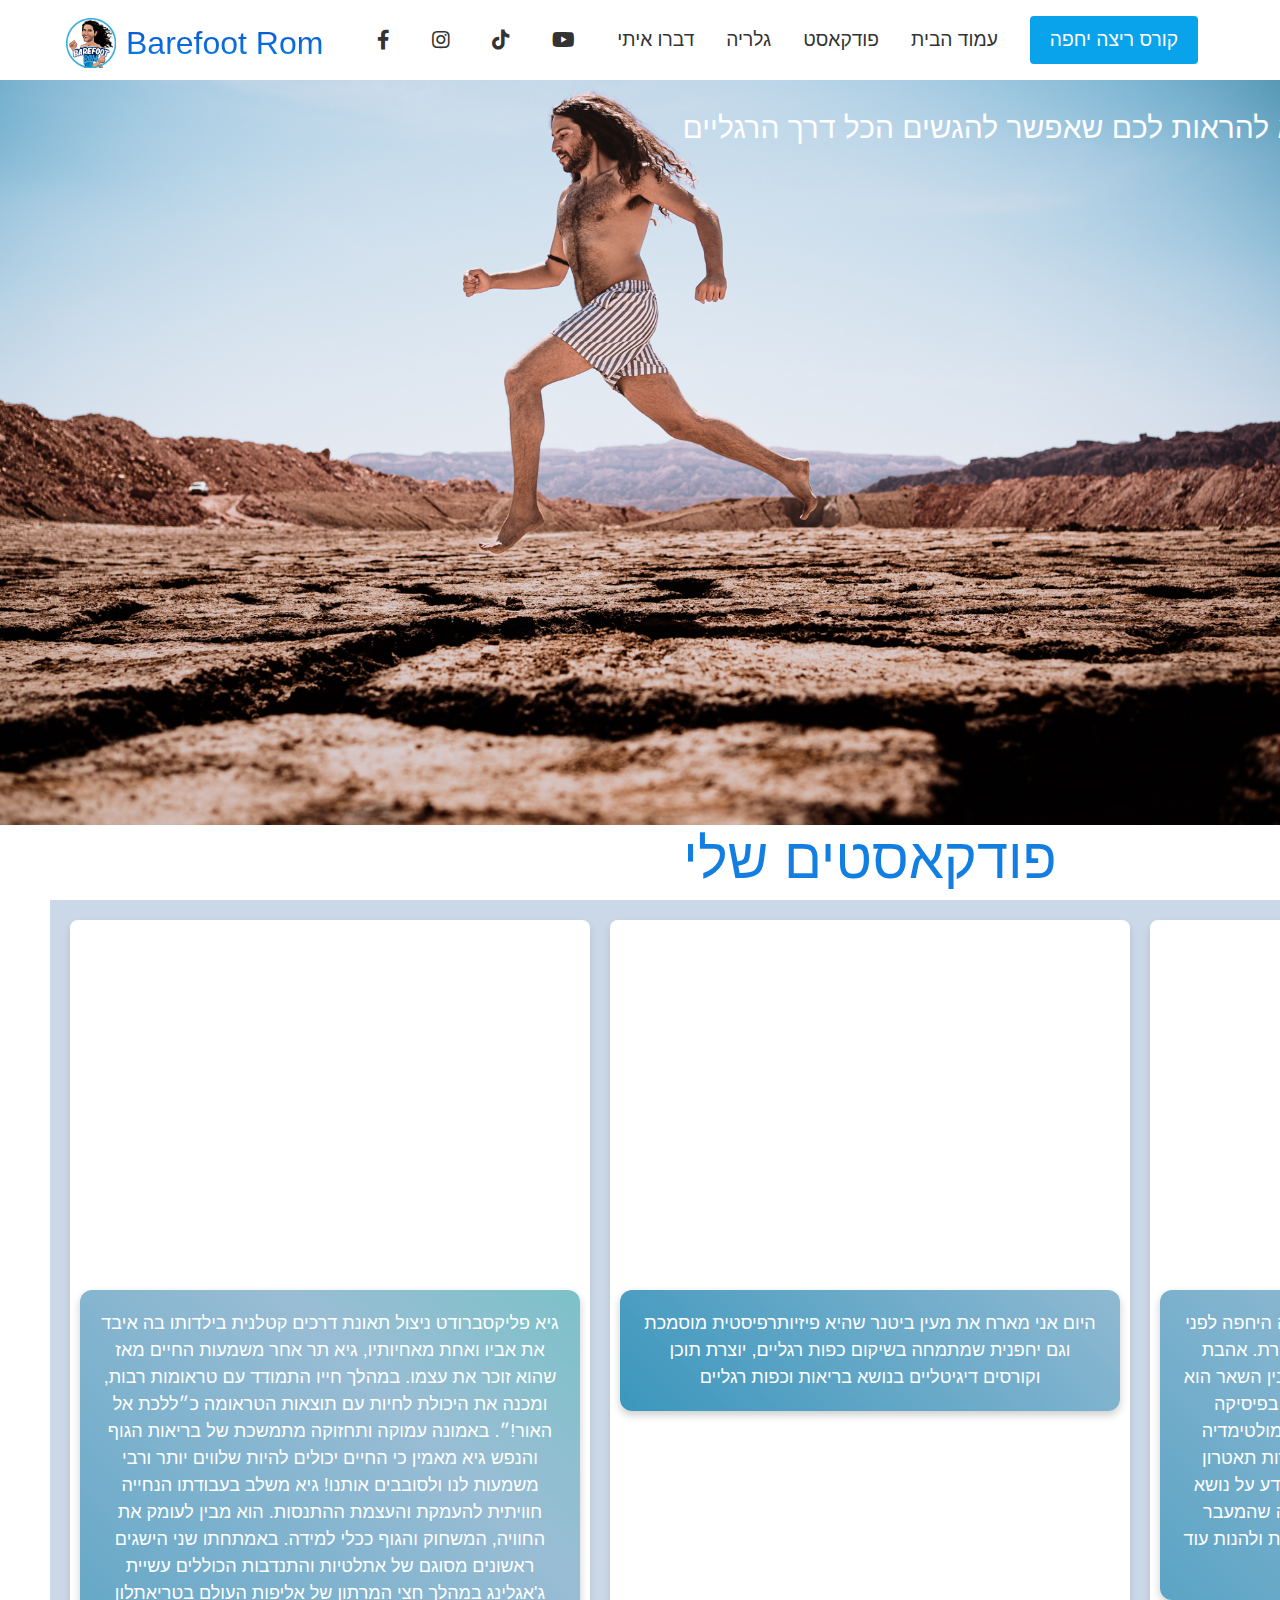
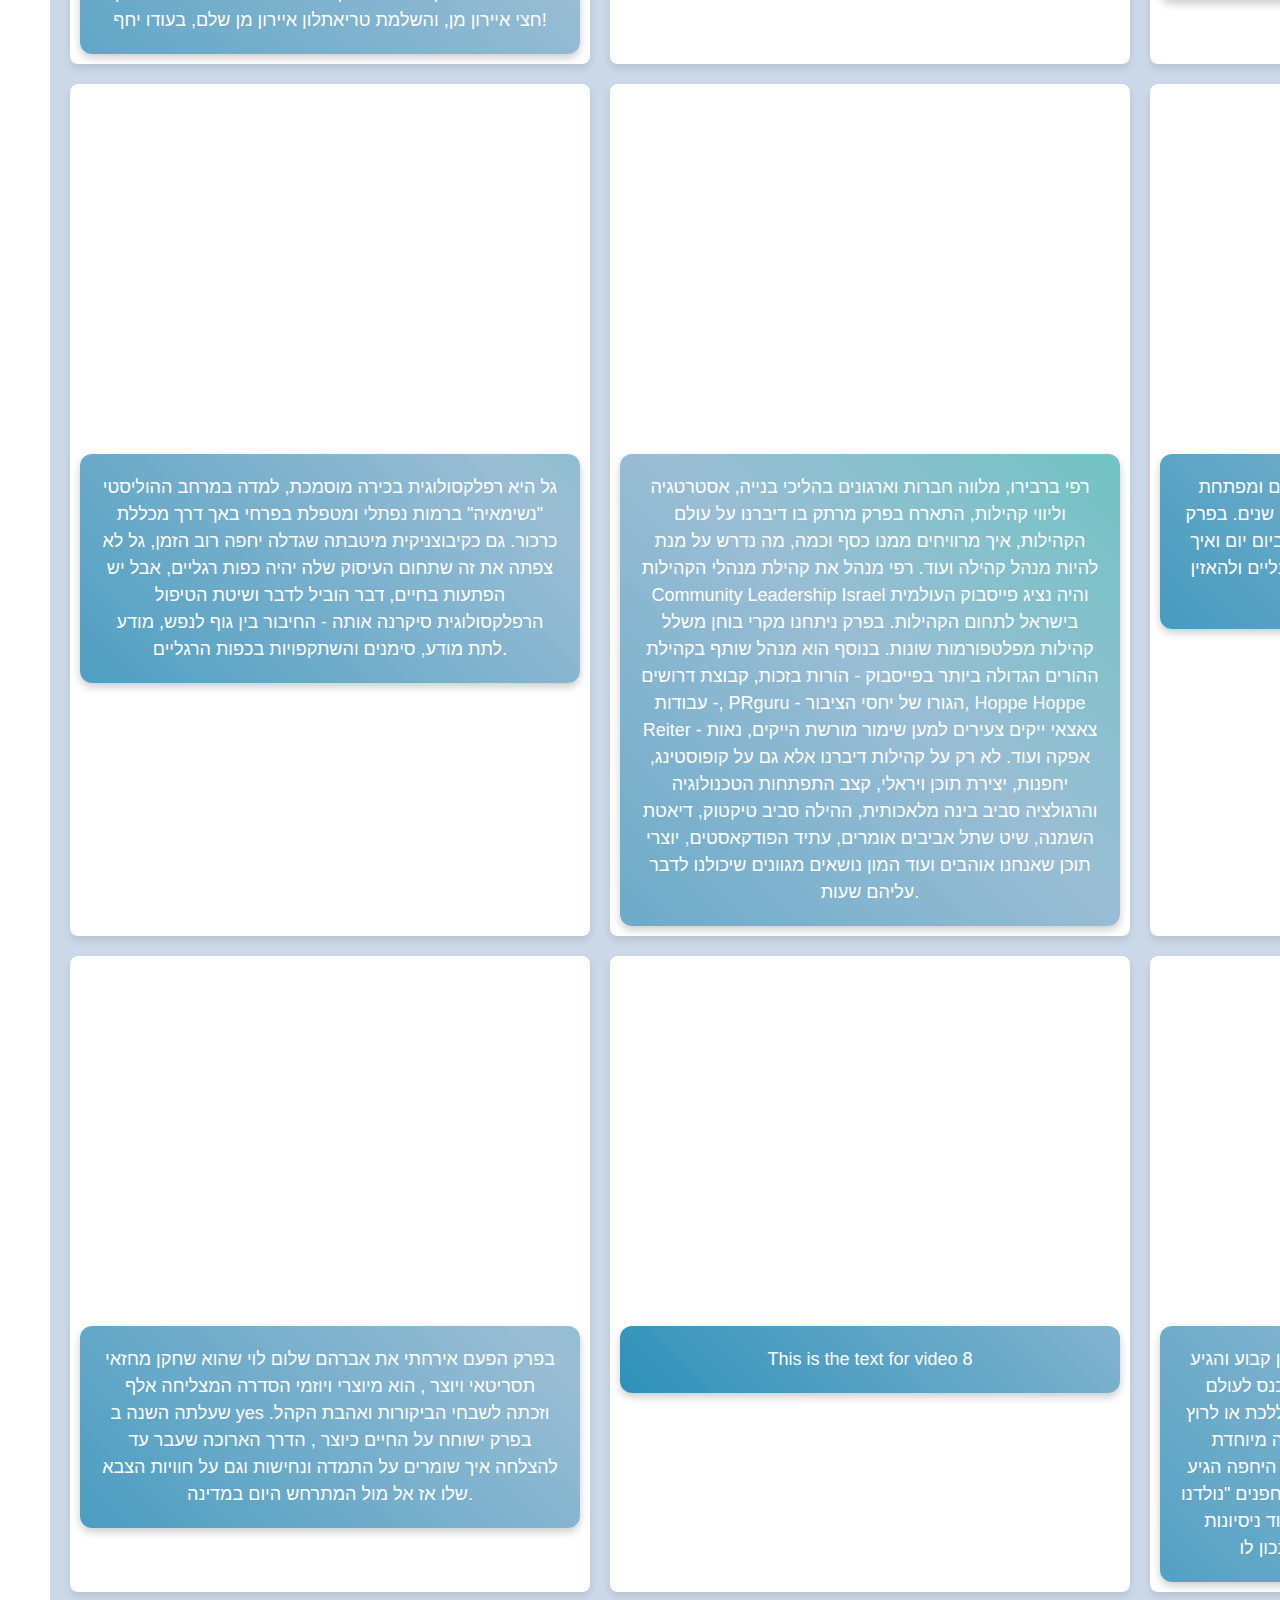
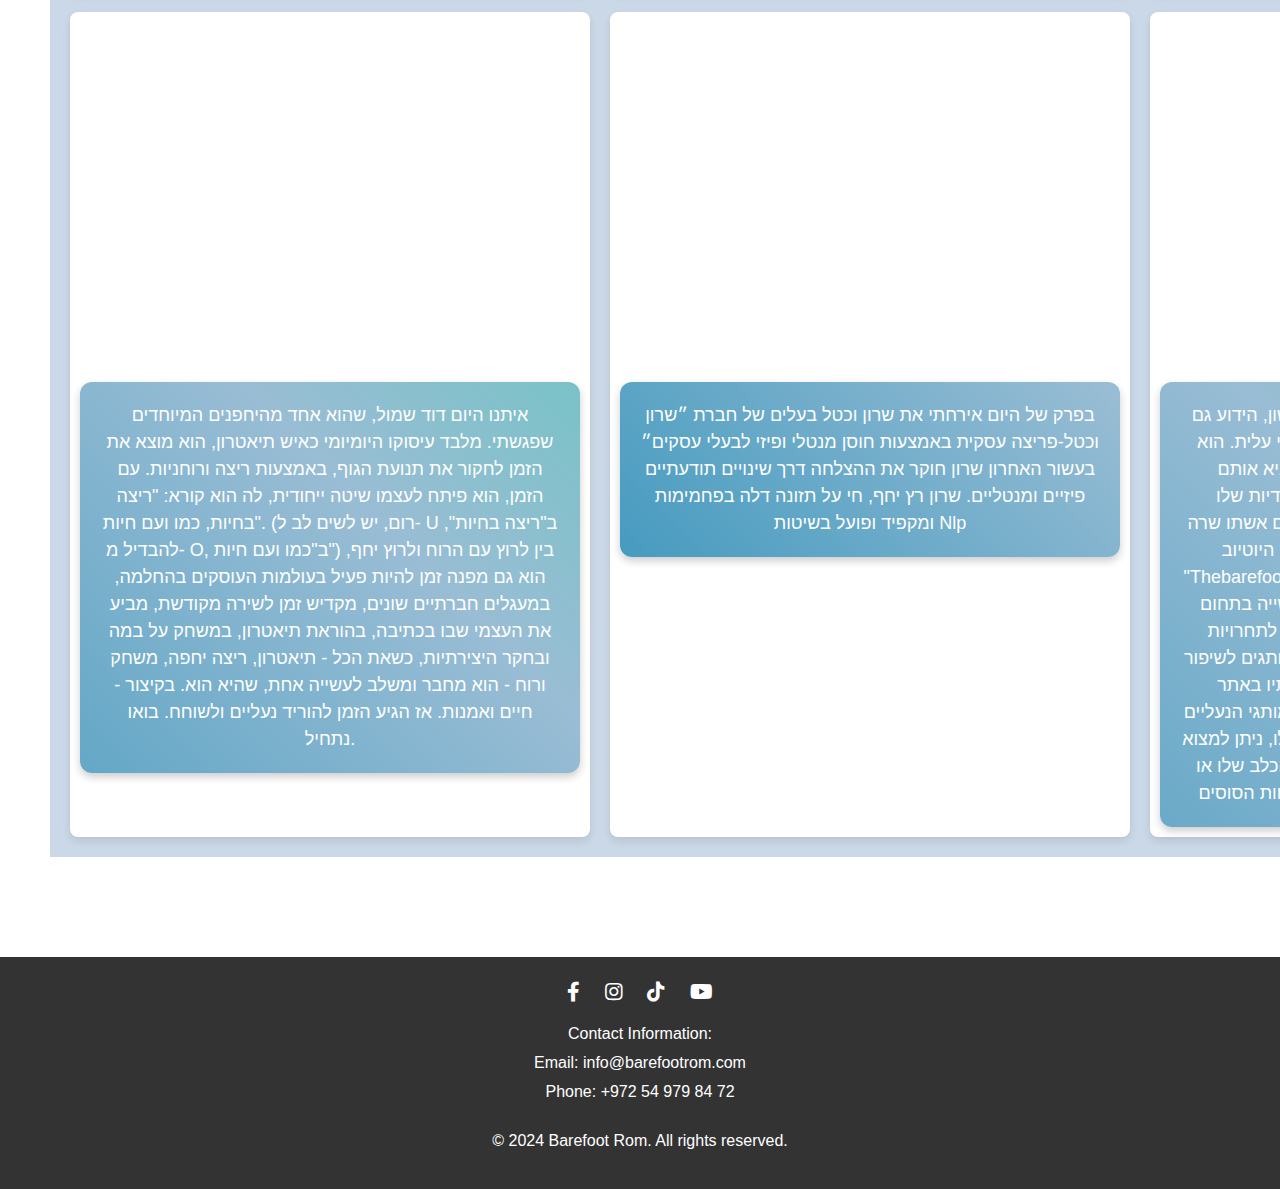
<file: podcast.html>
<!DOCTYPE html>
<html lang="en">
<head>
    <meta charset="UTF-8">
    <meta name="viewport" content="width=device-width, initial-scale=1.0">
    <title>Barefoot</title>
    <link rel="stylesheet" href="styles.css">
    <link rel="stylesheet" href="https://cdnjs.cloudflare.com/ajax/libs/font-awesome/5.15.4/css/all.min.css">
    <link rel="stylesheet" href="https://stackpath.bootstrapcdn.com/bootstrap/4.5.2/css/bootstrap.min.css">
</head>
<body>
    <nav class="navbar">
        <div class="navbar__container">
            <a href="/" id="navbar__logo">
                <img src="imajes/pic3.jpg" alt="Barefoot Rom Logo" class="navbar__logo-img">
                Barefoot Rom
            </a>
            <div class="navbar__toggle" id="mobile-menu">
                <span class="bar"></span>
                <span class="bar"></span>
                <span class="bar"></span>
            </div>
            <ul class="navbar__menu">
                <!-- Social media links -->
                <li class="navbar__item">
                    <a href="https://www.facebook.com/Carmiyarmi" class="navbar__links" target="_blank"><i class="fab fa-facebook-f"></i></a>
                </li>
                <li class="navbar__item">
                    <a href="https://www.instagram.com/barefoot_rom/" class="navbar__links" target="_blank"><i class="fab fa-instagram"></i></a>
                </li>
                <li class="navbar__item">
                    <a href="https://www.tiktok.com/@barefoot_rom" class="navbar__links" target="_blank"><i class="fab fa-tiktok"></i></a>
                </li>
                <li class="navbar__item">
                    <a href="https://www.youtube.com/@Barefoot_Rom" class="navbar__links" target="_blank"><i class="fab fa-youtube"></i></a>
                </li>
                <!-- Navigation links -->
                <li class="navbar__item"><a href="#" class="navbar__links" data-toggle="modal" data-target="#contactModal"> דברו איתי </a></li>
                <li class="navbar__item"><a href="/" class="navbar__links"> גלריה </a></li>
                <li class="navbar__item"><a href="/podcast.html" class="navbar__links"> פודקאסט </a></li>
                <li class="navbar__item"><a href="/" class="navbar__links"> עמוד הבית </a></li>
                <li class="navbar__btn"><a href="https://sharonvachtel.co.il/sharon-wechtel-the-art-of-barefoot-running/" class="button">קורס ריצה יחפה</a></li>
            </ul>
        </div>
    </nav>

    <div class="main">
        <div class="background-image">
            <div class="overlay">
                <p class="overlay-text">בא להראות לכם שאפשר להגשים הכל דרך הרגליים</p>
            </div>
            <div class="podcast__content">
                <h1>פודקאסטים שלי</h1>
                <div class="video-grid">
                    <div class="video-item">
                        <iframe src="https://www.youtube.com/embed/-c7SjOWBszE" frameborder="0" allowfullscreen></iframe>
                        <div class="video-text">
                            גיא פליקסברודט ניצול תאונת דרכים קטלנית בילדותו בה איבד את אביו ואחת מאחיותיו, גיא תר אחר משמעות החיים מאז שהוא זוכר את עצמו.
                            במהלך חייו התמודד עם טראומות רבות, ומכנה את היכולת לחיות עם תוצאות הטראומה כ״ללכת אל האור!״. באמונה עמוקה ותחזוקה מתמשכת של בריאות הגוף והנפש גיא מאמין כי החיים יכולים להיות שלווים יותר ורבי משמעות לנו ולסובבים אותנו!
                            
                            גיא משלב בעבודתו הנחייה חוויתית להעמקת והעצמת ההתנסות. הוא מבין לעומק את החוויה, המשחוק והגוף ככלי למידה. באמתחתו שני הישגים ראשונים מסוגם של אתלטיות והתנדבות הכוללים עשיית ג'אגלינג במהלך חצי המרתון של אליפות העולם בטריאתלון חצי איירון מן, והשלמת טריאתלון איירון מן שלם, בעודו יחף!</div>
                    </div>
                    <div class="video-item">
                        <iframe src="https://www.youtube.com/embed/FXB0rmtPj1s" frameborder="0" allowfullscreen></iframe>
                        <div class="video-text">
                            היום אני מארח את מעין ביטנר שהיא פיזיותרפיסטית מוסמכת וגם יחפנית
                            שמתמחה בשיקום כפות רגליים, יוצרת תוכן וקורסים דיגיטליים בנושא בריאות וכפות רגליים </div>
                    </div>
                    <div class="video-item">
                        <iframe src="https://www.youtube.com/embed/4pwnsheGywM" frameborder="0" allowfullscreen></iframe>
                        <div class="video-text">
                            איתנו היום יחפן יחסית ותיק שנכנס לעולם הריצה היחפה לפני יותר מעשור ומודה שהוא כבר לא יכול לרוץ אחרת.
                            
                            אהבת הריצה היא רק אחד מהתחביבים המגוונים שלו ובין השאר הוא גם אוהב מדעים (בוגר אוניברסיטת תל אביב בפיסיקה ומתמטיקה) עוסק באהבה בפיתוח טכנולוגיות מולטימדיה ומוצא גם זמן לשחק ולהופיע על הבמה במסגרות תאטרון פרינג׳
                            
                            אל הריצה היחפה הגיע לאחר שחיפש מידע על נושא כאוב אצל הרצים החובבים: פציעות ריצה וגילה שהמעבר לריצה יחפה עוזר לו ״לרוץ נכון״, להימנע מפציעות ולהנות עוד יותר מחווית החופש של הריצה.
                            </div>
                    </div>
                    <div class="video-item">
                        <iframe src="https://www.youtube.com/embed/muenCgnJUZU" frameborder="0" allowfullscreen></iframe>
                        <div class="video-text">
                            גל היא רפלקסולוגית בכירה מוסמכת, למדה במרחב ההוליסטי "נשימאיה" ברמות נפתלי ומטפלת בפרחי באך דרך מכללת כרכור. 
                            גם כקיבוצניקית מיטבתה שגדלה יחפה רוב הזמן, גל לא צפתה את זה שתחום העיסוק שלה יהיה כפות רגליים, אבל יש הפתעות בחיים, דבר הוביל לדבר ושיטת הטיפול הרפלקסולוגית סיקרנה אותה - החיבור בין גוף לנפש, מודע לתת מודע, סימנים והשתקפויות בכפות הרגליים.</div>
                    </div>
                    <div class="video-item">
                        <iframe src="https://www.youtube.com/embed/cGaQx6SGed0" frameborder="0" allowfullscreen></iframe>
                        <div class="video-text">
                            רפי ברבירו, מלווה חברות וארגונים בהליכי בנייה, אסטרטגיה וליווי קהילות, התארח בפרק מרתק בו דיברנו על עולם הקהילות, איך מרוויחים ממנו כסף וכמה, מה נדרש על מנת להיות מנהל קהילה ועוד.
                            
                            רפי מנהל את קהילת מנהלי הקהילות Community Leadership Israel והיה נציג פייסבוק העולמית בישראל לתחום הקהילות. בפרק ניתחנו מקרי בוחן משלל קהילות מפלטפורמות שונות. 
                            
                            בנוסף הוא מנהל שותף בקהילת ההורים הגדולה ביותר בפייסבוק - הורות בזכות, קבוצת דרושים - עבודות, PRguru - הגורו של יחסי הציבור, Hoppe Hoppe Reiter - צאצאי ייקים צעירים למען שימור מורשת הייקים, נאות אפקה ועוד. 
                            
                            לא רק על קהילות דיברנו אלא גם על קופוסטינג, יחפנות, יצירת תוכן ויראלי, קצב התפתחות הטכנולוגיה והרגולציה סביב בינה מלאכותית, ההילה סביב טיקטוק, דיאטת השמנה, שיט שתל אביבים אומרים, עתיד הפודקאסטים, יוצרי תוכן שאנחנו אוהבים ועוד המון נושאים מגוונים שיכולנו לדבר עליהם שעות.</div>
                    </div>
                    <div class="video-item">
                        <iframe src="https://www.youtube.com/embed/p_ryolM7BNo" frameborder="0" allowfullscreen></iframe>
                        <div class="video-text">
                            בפרק הפעם אירחתי אלן צ'רנילוב אושיית טיולים ומפתחת תוכנה בהייטק שהיא גם הבת זוג שלי כבר 5 וחצי שנים.
                            בפרק דיברנו על הזוגיות שלנו התזונה שאנחנו אוכלים ביום יום ואיך זה להיות בת זוג של יחפן 
                            מזמין אתכם להוריד נעליים ולהאזין לפרק המעולה הזה בואו נתחיל 
                            </div>
                    </div>
                    <div class="video-item">
                        <iframe src="https://www.youtube.com/embed/3yIJSAKhJpQ" frameborder="0" allowfullscreen></iframe>
                        <div class="video-text">
                            בפרק הפעם אירחתי את אברהם שלום לוי שהוא שחקן מחזאי תסריטאי ויוצר , הוא מיוצרי ויוזמי הסדרה המצליחה אלף שעלתה השנה ב yes וזכתה לשבחי הביקורות ואהבת הקהל. בפרק ישוחח על החיים כיוצר , הדרך הארוכה שעבר עד להצלחה איך שומרים על התמדה ונחישות וגם על חוויות הצבא שלו אז אל מול המתרחש היום במדינה.</div>
                    </div>
                    <div class="video-item">
                        <iframe src="https://www.youtube.com/embed/48PEGmHNXJI" frameborder="0" allowfullscreen></iframe>
                        <div class="video-text">This is the text for video 8</div>
                    </div>
                    <div class="video-item">
                        <iframe src="https://www.youtube.com/embed/B87qpDsp_cI" frameborder="0" allowfullscreen></iframe>
                        <div class="video-text">
                            איתנו היום יחפן ספרטן שרץ כבר 20 שנים באופן קבוע והגיע לרוץ באולטרה מרתונים. כבר 6 שנים מאז שנכנס לעולם הריצה היחפה ומאז רץ מרתון יחף וכבר לא יכול ללכת או לרוץ אחרת. 
                            
                            בין ריצות יחפות הוא גם משרת ביחידה מיוחדת במשטרה ומייצג גם שם את היחפנות.
                            
                            אל הריצה היחפה הגיע אחרי מסלול ארוך שכלל את הספר הקדוש של היחפנים "נולדנו לרוץ", הרצאות, חקר ברחבי הרשת והרבה מאוד ניסיונות אישיים בדרך הקשה עד שהגיע למקום שנכון לו
                            </div>
                    </div>
                    <div class="video-item">
                        <iframe src="https://www.youtube.com/embed/xLbiy_FTjzA" frameborder="0" allowfullscreen></iframe>
                        <div class="video-text">
                            איתנו היום דוד שמול, שהוא אחד מהיחפנים המיוחדים שפגשתי. מלבד עיסוקו היומיומי כאיש תיאטרון, הוא מוצא את הזמן לחקור את תנועת הגוף, באמצעות ריצה ורוחניות. עם הזמן, הוא פיתח לעצמו שיטה ייחודית, לה הוא קורא: "ריצה בחיות, כמו ועם חיות".
                            
                            (רום, יש לשים לב ל- U ב"ריצה בחיות", להבדיל מ- O, ב"כמו ועם חיות")
                            
                            בין לרוץ עם הרוח ולרוץ יחף, הוא גם מפנה זמן להיות פעיל בעולמות העוסקים בהחלמה, במעגלים חברתיים שונים, מקדיש זמן לשירה מקודשת, מביע את העצמי שבו בכתיבה, בהוראת תיאטרון, במשחק על במה ובחקר היצירתיות, כשאת הכל - תיאטרון, ריצה יחפה, משחק ורוח - הוא מחבר ומשלב לעשייה אחת, שהיא הוא. בקיצור - חיים ואמנות.
                            
                            אז הגיע הזמן להוריד נעליים ולשוחח. בואו נתחיל.
                            </div>
                    </div>
                    <div class="video-item">
                        <iframe src="https://www.youtube.com/embed/l_3nIpqUr58" frameborder="0" allowfullscreen></iframe>
                        <div class="video-text">
                            בפרק של היום אירחתי את שרון וכטל בעלים של חברת ״שרון וכטל-פריצה עסקית באמצעות חוסן מנטלי ופיזי לבעלי עסקים״ בעשור האחרון שרון חוקר את ההצלחה דרך שינויים תודעתיים פיזיים ומנטליים. 
                            שרון רץ יחף, חי על תזונה דלה בפחמימות ומקפיד ופועל בשיטות Nlp</div>
                    </div>
                    <div class="video-item">
                        <iframe src="https://www.youtube.com/embed/2gK39wv0adg" frameborder="0" allowfullscreen></iframe>
                        <div class="video-text">
                            היום אני מארח את את שון, הידוע גם the barefoot athlete. שון עובד כמאמן ביצועים גבוהים עבור ספורטאי עלית. הוא עובד עם נבחרת ישראל בפוטבול כשהוא מביא אותם לאולימפיאדה באמצעות שיטות האימון הייחודיות שלו שמחזקות מהקרקע ומעלה. הוא גם מנהל יחד עם אשתו שרה את הבלוג/אתר האינטרנט, אינסטגרם וערוץ היוטיוב "Thebarefootshoereview" המוקדשים לנעליים יחפות ולחינוך בנושא נעליים יחפות.
                            הוא מומחה מוביל בתעשייה בתחום הביצועים והנעליים היחפות ונוסע באופן קבוע לתחרויות בינלאומיות עם הספורטאים שלו וכן לעבוד עם מותגים לשיפור נעלי הוכחה שלהם. ניתן למצוא עוד מעבודותיו באתר האינטרנט שלו ויש לו גם קודי הנחה כמעט לכל מותגי הנעליים היחפות.
                            כשהוא לא עובד על המיזמים השונים שלו, ניתן למצוא אותו בדרך כלל בפארק משחק פריזבי, רץ עם הכלב שלו או מבלה בחוות הסוסים.
                             
                            thebarefootshoereview.com/blog</div>
                    </div>
                </div>
            </div>
        </div>
        <!-- Footer Section -->
        <footer class="footer">
            <div class="footer__container">
                <div class="footer__links">
                    <a href="https://www.facebook.com/Carmiyarmi" target="_blank"><i class="fab fa-facebook-f"></i></a>
                    <a href="https://www.instagram.com/barefoot_rom/" target="_blank"><i class="fab fa-instagram"></i></a>
                    <a href="https://www.tiktok.com/@barefoot_rom" target="_blank"><i class="fab fa-tiktok"></i></a>
                    <a href="https://www.youtube.com/@Barefoot_Rom" target="_blank"><i class="fab fa-youtube"></i></a>
                </div>
                <div class="footer__contact">
                    <p>Contact Information:</p>
                    <p>Email: info@barefootrom.com</p>
                    <p>Phone: +972 54 979 84 72</p>
                </div>
                <div class="footer__copyright">
                    <p>&copy; 2024 Barefoot Rom. All rights reserved.</p>
                </div>
            </div>
        </footer>

    <!-- Contact Modal -->
    <div class="modal fade" id="contactModal" tabindex="-1" aria-labelledby="contactModalLabel" aria-hidden="true">
        <div class="modal-dialog">
            <div class="modal-content">
                <div class="modal-header">
                    <h5 class="modal-title" id="contactModalLabel">Contact Us</h5>
                    <button type="button" class="close" data-dismiss="modal" aria-label="Close">
                        <span aria-hidden="true">&times;</span>
                    </button>
                </div>
                <div class="modal-body">
                    <form id="contactForm" action="send_mail.php" method="POST">
                        <div class="form-group">
                            <label for="name">Name</label>
                            <input type="text" class="form-control" id="name" name="name" placeholder="Enter your name" required>
                        </div>
                        <div class="form-group">
                            <label for="email">Email address</label>
                            <input type="email" class="form-control" id="email" name="email" placeholder="Enter your email" required>
                        </div>
                        <div class="form-group">
                            <label for="message">Message</label>
                            <textarea class="form-control" id="message" name="message" rows="3" placeholder="Enter your message" required></textarea>
                        </div>
                    </form>
                </div>
                <div class="modal-footer">
                    <button type="button" class="btn btn-secondary" data-dismiss="modal">Close</button>
                    <button type="button" class="btn btn-primary" id="sendButton">Send Message</button>
                </div>
            </div>
        </div>
    </div>

    <script src="https://code.jquery.com/jquery-3.5.1.min.js"></script>
    <script src="https://cdn.jsdelivr.net/npm/@popperjs/core@2.5.4/dist/umd/popper.min.js"></script>
    <script src="https://stackpath.bootstrapcdn.com/bootstrap/4.5.2/js/bootstrap.min.js"></script>

    <script>
        $(document).ready(function() {
            $('#sendButton').click(function() {
                $.ajax({
                    url: 'send_mail.php',
                    type: 'POST',
                    data: $('#contactForm').serialize(),
                    success: function(response) {
                        alert(response);
                        $('#contactModal').modal('hide');
                        $('#contactForm')[0].reset();
                    },
                    error: function(jqXHR, textStatus, errorThrown) {
                        alert('Failed to send email. Please try again.');
                    }
                });
            });
        });
    </script>
</body>
</html>
</file>
<file: styles.css>
* {
    box-sizing: border-box;
    margin: 0;
    padding: 0;
    font-family: 'Kumbh Sans', sans-serif;
}

html {
    scroll-behavior: smooth;
}

.navbar {
    background: #ffffff;
    height: 80px;
    display: flex;
    justify-content: center;
    align-items: center;
    font-size: 1.2rem;
    position: fixed;
    top: 0;
    width: 100%; /* Add this line */
    z-index: 1000; /* Ensure it's above other content */
}

.navbar__container {
    display: flex;
    justify-content: space-between;
    height: 80px;
    width: 100%;
    max-width: 1300px;
    margin: 0 auto;
    padding: 0 50px;
}

#navbar__logo {
    background-image: linear-gradient(to top, #09a3eb 0%, #0930ca 100%);
    background-size: 100%;
    -webkit-background-clip: text;
    -moz-background-clip: text;
    -webkit-text-fill-color: transparent;
    -moz-text-fill-color: transparent;
    display: flex;
    align-items: center;
    cursor: pointer;
    text-decoration: none;
    font-size: 2rem;
    margin-top: -10px; /* Adjust the value as needed */
}



.navbar__menu {
    display: flex;
    align-items: center;
    list-style: none;
    text-align: center;
}

.navbar__item {
    height: 80px;
    white-space: nowrap;
    display: inline-block;
}

.navbar__links {
    color: #333;
    display: flex;
    align-items: center;
    justify-content: center;
    text-decoration: none;
    padding: 0 1rem;
    height: 100%;
}

.navbar__btn {
    display: flex;
    justify-content: center;
    align-items: center;
    padding: 0 1rem;
    width: 100%;
}

.button {
    display: flex;
    justify-content: center;
    align-items: center;
    text-decoration: none;
    padding: 10px 20px;
    height: 100%;
    width: 100%;
    border: none;
    outline: none;
    border-radius: 4px;
    background: #09a3eb;
    color: #fff;
}

.button:hover {
    background: #008cff;
    transition: all 0.3s ease;
    text-decoration: none; /* Ensure underline is not added on hover */
}

.navbar__links:hover {
    color: #09a3eb;
    transition: all 0.3s ease;
    text-decoration: none; /* Ensure underline is not added on hover */
}

@media screen and (max-width: 960px) {
    .navbar__container {
        flex-direction: column;
    }

    .navbar__menu {
        display: grid;
        grid-template-columns: auto;
        width: 100%;
        position: absolute;
        top: -1000px;
        opacity: 0;
        transition: all 0.5s ease;
        height: 50vh;
        z-index: -1;
    }

    .navbar__menu.active {
        top: 100%;
        opacity: 1;
        z-index: 99;
    }

    #navbar__logo {
        padding-left: 25px;
    }

    .navbar__toggle .bar {
        width: 25px;
        height: 3px;
        margin: 5px auto;
        transition: all 0.3s ease-in-out;
        background: #fff;
    }

    .navbar__item {
        width: 100%;
        
    }

    .navbar__links {
        text-align: center;
        padding: 2rem;
        width: 100%;
        display: table;
    }

    #mobile-menu {
        position: absolute;
        top: 20%;
        right: 5%;
        transform: translate(5%, 20%);
    }

    .navbar__btn {
        padding-bottom: 2rem;
    }

    .button {
        width: 80%;
        height: 80px;
    }

    .navbar__toggle .bar {
        display: block;
        cursor: pointer;
    }

    #mobile_menu.is-active .bar:nth-child(2) {
        opacity: 0;
    }

    #mobile_menu.is-active .bar:nth-child(1) {
        transform: translateY(8px) rotate(45deg);
    }

    #mobile_menu.is-active .bar:nth-child(3) {
        transform: translateY(-8px) rotate(-45deg);
    }
}

.navbar__logo-img {
    width: 50px;
    height: auto;
    margin-right: 10px;
    vertical-align: middle;
}

.navbar__links i {
    font-size: 20px;
    color: #333;
    margin-right: 10px;
    transition: color 0.3s;
}

.navbar__links i:hover {
    color: #007bff;
}

.background-image {
    background-image: url('imajes/pic6.jpg');
    background-size: cover;
    background-position: center;
    width: 100%;
    min-height: 100vh;
    display: flex;
    align-items: center;
    justify-content: center;
    color: rgb(7, 111, 230);
    background-repeat: no-repeat;
    background-attachment: fixed;
}

.main__content {
    display: grid;
    align-items: center;
    justify-self: center;
    margin: 0 auto;
    min-height: 60vh;
    width: 100%;
    max-width: 1800px;
    padding: 0 50px;
    background-color: white;
    margin-top: 50px;
    margin-bottom: -2310px;
    
    text-align: center;
}

.main__content h1 {
    margin: 0;
    font-size: 3.5rem;
    background-color: #127ee2;
    text-align: center;
    background-size: 100%;
    -webkit-background-clip: text;
    -moz-background-clip: text;
    -webkit-text-fill-color: transparent;
    -moz-text-fill-color: transparent;
    
}

.main__content h2 {
    margin: 0;
    font-size: 3.5rem;
    background-color: #127ee2;
    text-align: center;
    background-size: 100%;
    -webkit-background-clip: text;
    -moz-background-clip: text;
    -webkit-text-fill-color: transparent;
    -moz-text-fill-color: transparent;
    
}


.footer {
    background-color: #333;
    color: #fff;
    padding: 20px 0;
    text-align: center;
}

.footer__container {
    display: flex;
    flex-direction: column;
    align-items: center;
}

.footer__links {
    margin-bottom: 10px;
}

.footer__links a {
    color: #fff;
    margin: 0 10px;
    font-size: 20px;
    text-decoration: none;
}

.footer__links a:hover {
    color: #ddd;
}

.footer__contact {
    margin-bottom: 10px;
}

.footer__contact p {
    margin: 5px 0;
}

.footer__copyright {
    margin-top: 10px;
}






/*podcast*/

.overlay {
    position: absolute;
    top: 15%;
    left: 78%;
    transform: translate(-50%, -50%);
    padding: 30px;
    border-radius: 8px;
}

.overlay-text {
    color: white;
    font-size: 30px;
    text-align: center;
    white-space: nowrap;
    display: inline-block;
}

.podcast__content {
    display: grid;
    align-items: center;
    justify-self: center;
    margin: 0 auto;
    min-height: 60vh;
    width: 100%;
    max-width: 1800px;
    padding: 0 50px;
    background-color: white;
    margin-top: 745px;
    margin-bottom: 50px;
    text-align: center;
}

.podcast__content h1 {
    font-size: 3.5rem;
    background-color: #127ee2;
    text-align: center;
    background-size: 100%;
    -webkit-background-clip: text;
    -moz-background-clip: text;
    -webkit-text-fill-color: transparent;
    -moz-text-fill-color: transparent;
    
}

.video-grid {
    
    position: relative;
    z-index: 3;
    display: grid;
    grid-template-columns: repeat(3, 1fr); /* Two columns with equal width */
    background-color: #cbd8e7;
    gap: 20px;
    padding: 20px;
    margin-bottom: 50px;

}

.video-item {
    display: flex;
    flex-direction: column; /* Stack video and text vertically */
    width: 100%;
    padding: 10px;
    border-radius: 8px;
    border-radius: 8px;
    background-color: #fff; /* Add a background color for better visibility */
    box-shadow: 0 4px 8px rgba(0, 0, 0, 0.1); /* Add a subtle shadow for a lifted effect */
}

.video-grid iframe {
    width: 70vw;  /* Use 80% of the viewport width */
    height: 45vw; /* Use a 16:9 aspect ratio (45% of the viewport width) */
    max-width: 500px; /* Set a maximum width */
    max-height: 350px; /* Set a maximum height */
    border-radius: 8px;
    
}

.video-text {
    margin-top: 10px;
    font-size: 16px;
    color: #333; /* Adjust text styling as needed */
    text-align: center;
    align-items: center;
    justify-self: center;
    background: linear-gradient(45deg, #1a89b5, #99bdd4, #1dd1a1);
    background-size: 300% 300%;
    animation: gradientAnimation 5s ease infinite;
    color: #fff;
    padding: 20px;
    border-radius: 12px;
    box-shadow: 0 4px 8px rgba(0, 0, 0, 0.2);
    font-size: 18px;
    text-align: center;
    
}

@media (max-width: 768px) {
    .video-grid {
        grid-template-columns: 1fr; /* Single column layout on smaller screens */
    }
    .video-grid iframe {
        height: 180px;
    }
}
</file>
